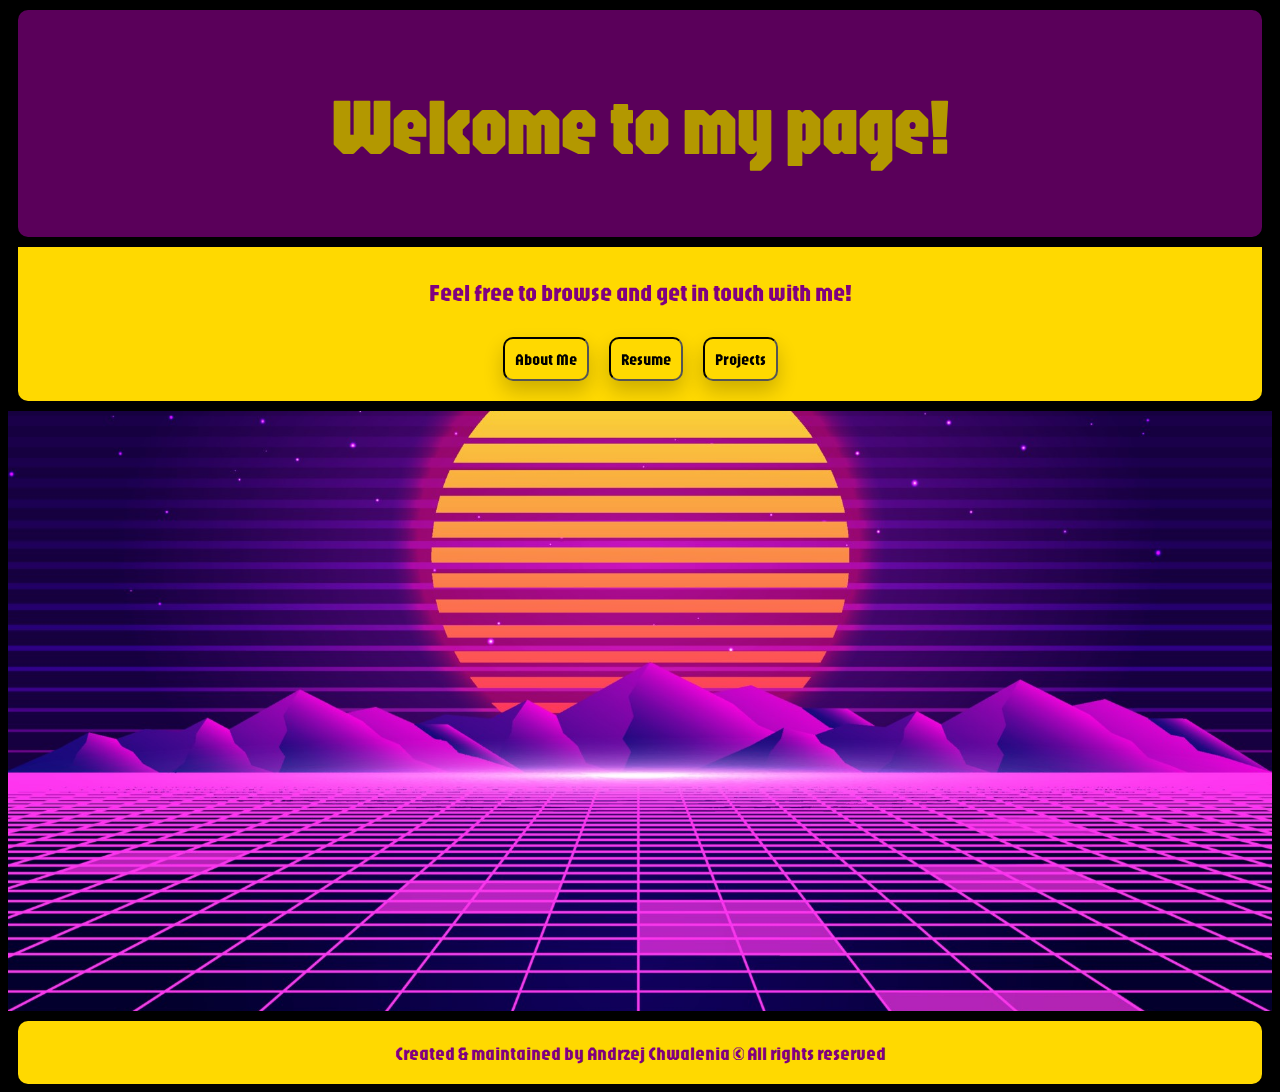
<file: index.html>
<html lang="en">
<head>
    <meta charset="UTF-8">
    <meta name="viewport" content="width=device-width, initial-scale=1.0">
    <title>Andrzej Chwalenia - Online Portfolio</title>
    <link rel="stylesheet" href="styl.css">
    <link rel="preconnect" href="https://fonts.googleapis.com">
    <link rel="preconnect" href="https://fonts.gstatic.com" crossorigin>
    <link href="https://fonts.googleapis.com/css2?family=Jaro:opsz@6..72&display=swap" rel="stylesheet">
</head>
<body>
    <header>
        <h1>Welcome to my page!</h1>
    </header>

    <nav>
        <h2>Feel free to browse and get in touch with me!</h2>
        <ul>
            <li><a href="#about">About Me</a></li>
            <li><a href="#resume">Resume</a></li>
            <li><a href="#projects">Projects</a></li>
        </ul>
    </nav>

    <div id="container">
        <div id="about">
            <h2>About Me</h2>
            <p>My name is <b>Andrzej Chwalenia</b>.</p>
            <p>I am a third-year Computer Science student from Nysa, Poland.</p>
            <p> I created this page to showcase my projects to interested individuals, as well as to have an online placeholder for my achievements.</p></p>
            <p>Email me:&nbsp;&nbsp;&nbsp;&nbsp;</p>
            <p><a href="mailto:andrzejchwalenia@gmail.com"><img src="email.png" alt="Ikona" style="width: 34px; height: 34px;"></a></p>
        </div>

        <div id="resume">
            <h2>Resume</h2>
            <a href="cvEnglish.html">English version</a><br>
            <br/>
            <a href="cvPolish.html">Polish version</a>
        </div>

        <div id="projects">
            <div class="column">
            <h1>C#</h1>
            <a href="https://github.com/AndreosAndreos/TeamManager.git">Soccer team manager</a><br>
            <br/>
            <a href="https://github.com/AndreosAndreos/CurrencyConverter.git">Currency converter</a><br>
            <br/>
            <a href="https://github.com/AndreosAndreos/XO---game.git">XO game</a><br>
            <br/>
            <a href="https://github.com/AndreosAndreos/TotalCommander-copy.git">My TotalCommander version</a><br>
            <br/>
            <a href="https://github.com/AndreosAndreos/PhoneBook-WPF.git">Phone book WPF project</a><br>
            <br/>
            <a href="https://github.com/AndreosAndreos/PhoneBook-WebForms.git">Phone book WebForms project</a><br>
            </div>
            <div class="column">
            <h1>ASP .NET</h1>
            <a href="https://github.com/AndreosAndreos/GymManagementSystem.git">Gym management system</a><br>
            <br/>
            <p style="color: white;">I am currently working on Expense tracker project, learning Entity Framework as well as how to deploy the project to Microsoft Azure platform:</p>
            <a href="https://github.com/AndreosAndreos/ExpanseTracker.git">Expense tracker web app</a><br>
            <br/>
            <p>Next in line:</p>
            <h5>ASP .NET Core Web API (.NET8 API) Project</h5>
            </div>
        </div>
    </div>

    <footer>
        <h3>Created & maintained by Andrzej Chwalenia &copy; All rights reserved</h3>
    </footer>

    <script src="jquery-3.7.1.min.js"></script>

    <script>
        $(document).ready(function() {
            
            $('#about, #resume, #projects, #certificates').hide();

            $("nav a").click(function(e) {
                e.preventDefault();

                $('#about, #resume, #projects,#certificates').hide();

                var target = $(this).attr("href");
                $(target).fadeIn();
            });
        });
    </script>
</body>
</html>
</file>
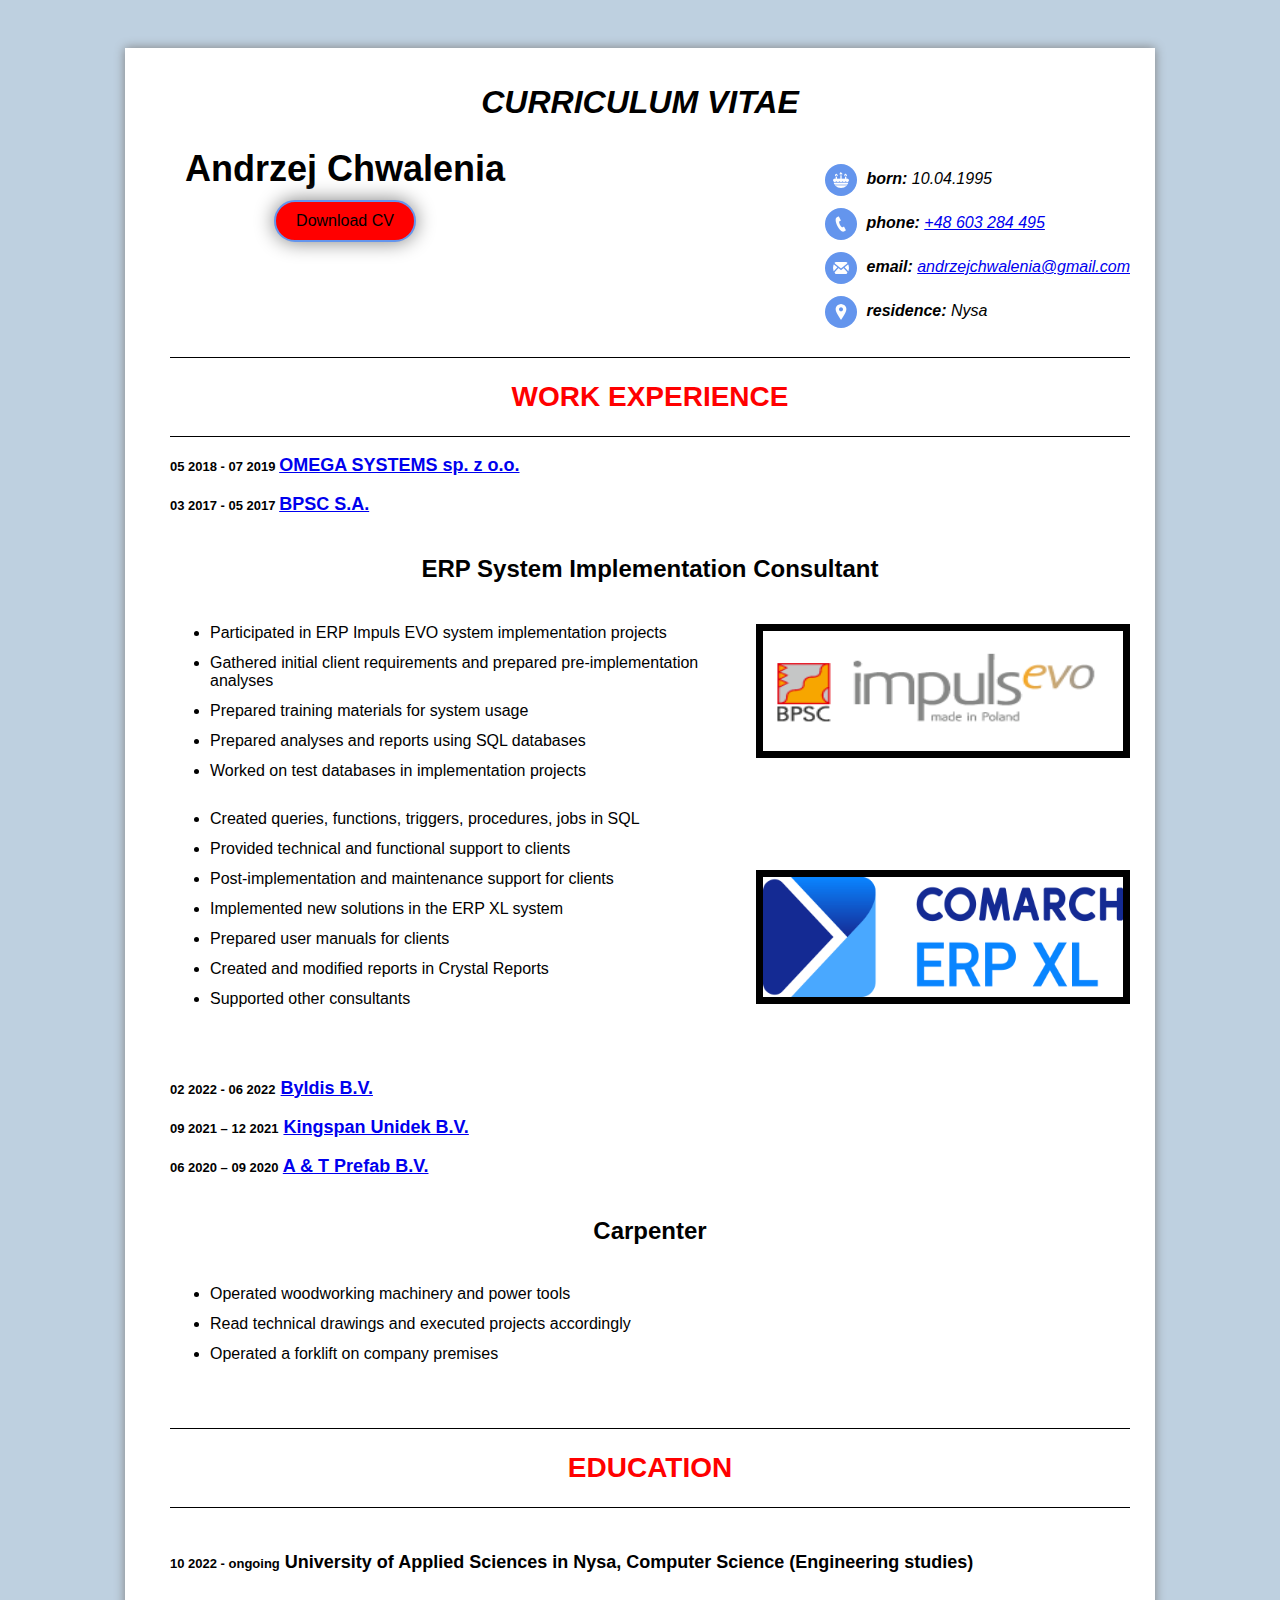
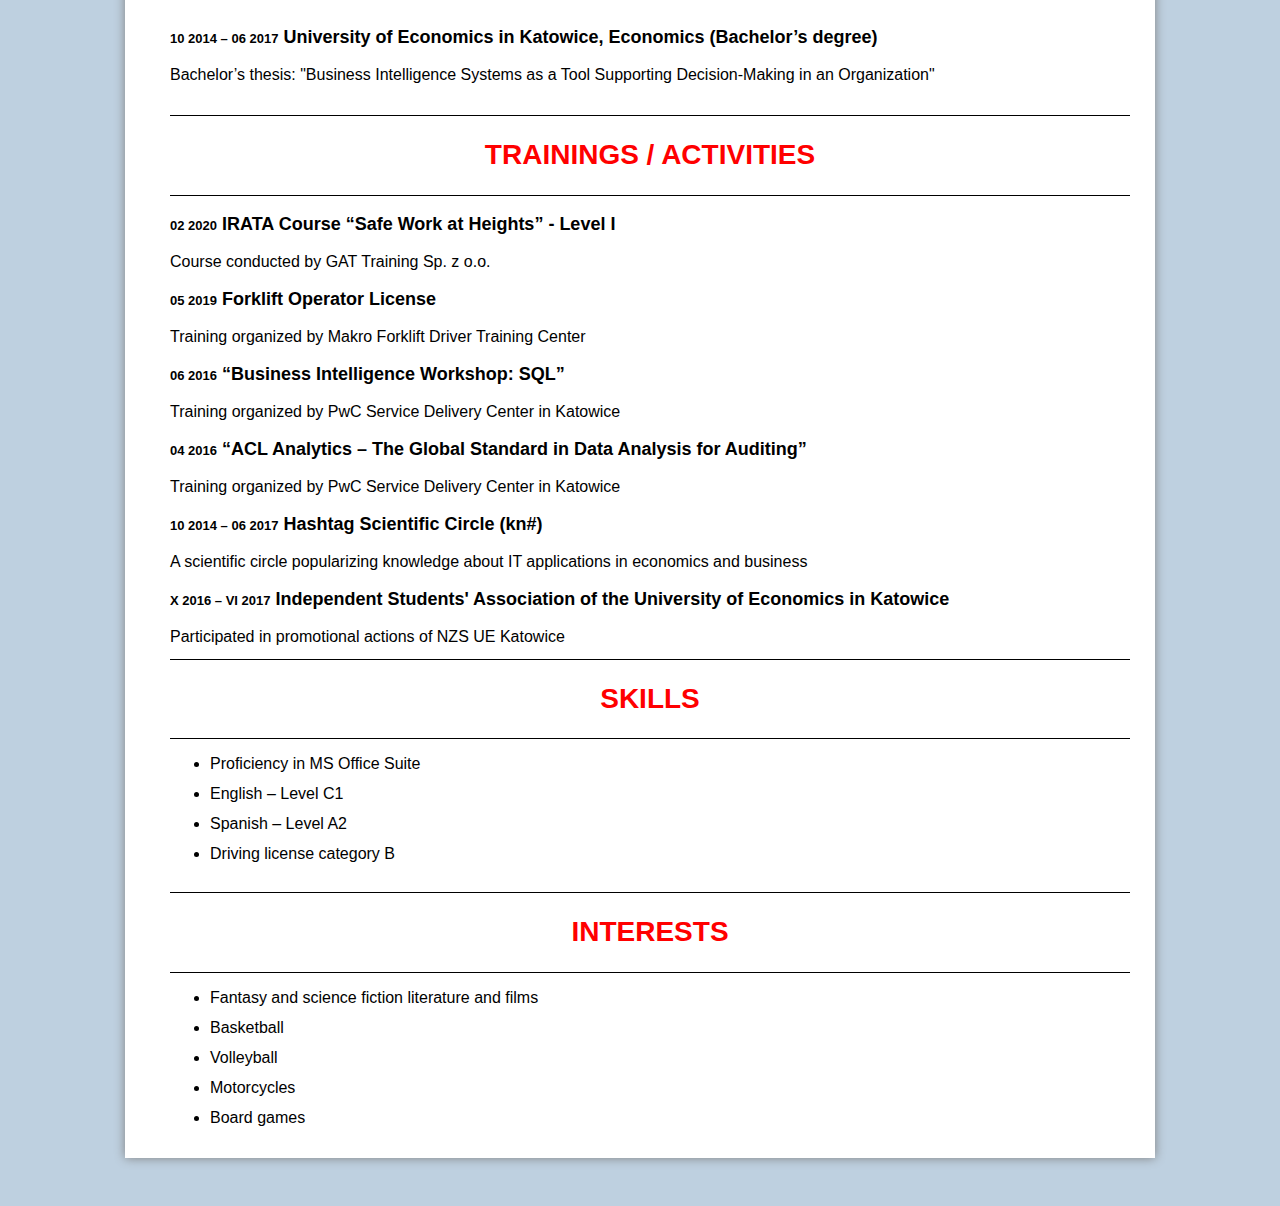
<file: cvEnglish.html>
<!DOCTYPE html>
<html>
    <head>
        <title>CV Andrzej Chwalenia</title>
        <link rel="stylesheet" href="style.css"/>
    </head>
        <body>
            <main>
                    <h1>CURRICULUM VITAE</h1>
                    <header>
                        <div>
                            <h6>Andrzej Chwalenia</h6>
                            <a class="download" href="https://drive.google.com/file/d/1-PicrqjdWx0IVWAkTc4JKm4xmLAfdNVx/view?usp=drive_link">Download CV</a>
                        </div>
                        <address>
                            <ul>
                            <li><img class="addres-icon" src="birthday-cake.png"/><b>born: </b> 10.04.1995</li>
                            <li><img class="addres-icon" src="phone.png"/><b>phone: </b><a href="tel:+48603284495">+48 603 284 495</a></li>
                            <li><img class="addres-icon" src="mail.png"/><b>email: </b><a href="mailto:andrzejchwalenia@gmail.com">andrzejchwalenia@gmail.com</a></li>
                            <li><img class="addres-icon" src="pin.png"/><b>residence: </b>Nysa</li>
                            </ul>
                        </address>
                    </header>  
                    <section>
                        <hr style="height: 1px; background: black; border: 0px;">
                        <h2>WORK EXPERIENCE</h2>
                        <hr style="height: 1px; background: black; border: 0px;"> 
                        <h3><font size="-1">05 2018 - 07 2019 </font><a href="https://www.omegasys.pl/">OMEGA SYSTEMS sp. z o.o.</a></h3>
                        <h3><font size="-1">03 2017 - 05 2017 </font><a href="https://www.bpsc.com.pl/">BPSC S.A.</a></h3>
                        <h5>ERP System Implementation Consultant</h5>
                        <a>
                        <img src="bpsc.png" align="right"/>
                        <ul>
                            <li>Participated in ERP Impuls EVO system implementation projects</li>
                            <li>Gathered initial client requirements and prepared pre-implementation analyses</li>
                            <li>Prepared training materials for system usage</li>
                            <li>Prepared analyses and reports using SQL databases</li>
                            <li>Worked on test databases in implementation projects</li>
                        <br>
                            <li>Created queries, functions, triggers, procedures, jobs in SQL</li>
                            <li>Provided technical and functional support to clients</li>
                            <img src="Comarch-ERP-XL_480.png" align="right"/>
                            <li>Post-implementation and maintenance support for clients</li>
                            <li>Implemented new solutions in the ERP XL system</li>
                            <li>Prepared user manuals for clients</li>
                            <li>Created and modified reports in Crystal Reports</li>
                            <li>Supported other consultants</li>
                        </ul>
                        </a>
                        <br>
                        <br>
                        <h3><font size="-1">02 2022 - 06 2022</font> <a href="https://www.byldis.com/">Byldis B.V.</a></h3>
                        <h3><font size="-1">09 2021 – 12 2021</font> <a href="https://www.kingspan.com/pl/pl/">Kingspan Unidek B.V.</a></h3>
                        <h3><font size="-1">06 2020 – 09 2020</font> <a href="https://aentprefab.nl/">A & T Prefab B.V.</a></h3>
                        <h5>Carpenter</h5>
                        <ul>
                            <li>Operated woodworking machinery and power tools</li>
                            <li>Read technical drawings and executed projects accordingly</li>
                            <li>Operated a forklift on company premises</li>
                        </ul>
                        <br>
                        <br>
                        
                    </section>
                    <section>
                        <hr style="height: 1px; background: black; border: 0px;">
                        <H2>EDUCATION</H2>
                        <hr style="height: 1px; background: black; border: 0px;">
                        <br>
                        <h3><font size="-1">10 2022 - ongoing</font> University of Applied Sciences in Nysa, Computer Science (Engineering studies)</h3>
                        <br>
                        <h3><font size="-1">10 2014 – 06 2017</font> University of Economics in Katowice, Economics (Bachelor’s degree)</h3> 
                        <par>Bachelor’s thesis: "Business Intelligence Systems as a Tool Supporting Decision-Making in an Organization"</par>
                        <br>
                        <br>
                        
                    </section>
                    <section>
                        <hr style="height: 1px; background: black; border: 0px;">
                        <h2>TRAININGS / ACTIVITIES</h2>
                        <hr style="height: 1px; background: black; border: 0px;">
                        <h3><font size="-1">02 2020</font> IRATA Course “Safe Work at Heights” - Level I</h3>
                        <span>Course conducted by GAT Training Sp. z o.o.</span>
                        <h3><font size="-1">05 2019</font> Forklift Operator License</h3>
                        <span>Training organized by Makro Forklift Driver Training Center</span>
                        <h3><font size="-1">06 2016</font> “Business Intelligence Workshop: SQL”</h3>
                        <span>Training organized by PwC Service Delivery Center in Katowice</span>
                        <h3><font size="-1">04 2016</font> “ACL Analytics – The Global Standard in Data Analysis for Auditing”</h3>
                        <span>Training organized by PwC Service Delivery Center in Katowice</span>
                        <h3><font size="-1">10 2014 – 06 2017</font> Hashtag Scientific Circle (kn#)</h3>
                        <span>A scientific circle popularizing knowledge about IT applications in economics and business</span>
                        <h3><font size="-1">X 2016 – VI 2017</font> Independent Students' Association of the University of Economics in Katowice</h3>
                        <span>Participated in promotional actions of NZS UE Katowice</span>
                        
                    </section>
                    <section>
                        <hr style="height: 1px; background: black; border: 0px;">
                        <H2>SKILLS</H2>
                        <hr style="height: 1px; background: black; border: 0px;">
                        <UL>
                            <li>Proficiency in MS Office Suite</li>
                            <li>English – Level C1</li>
                            <li>Spanish – Level A2</li>
                            <li>Driving license category B</li>
                        </UL>
                        
                    </section>
                    <section>
                        <hr style="height: 1px; background: black; border: 0px;">
                        <H2>INTERESTS</H2> 
                        <hr style="height: 1px; background: black; border: 0px;">
                        <ul>
                            <li>Fantasy and science fiction literature and films</li>
                            <li>Basketball</li>
                            <li>Volleyball</li>
                            <li>Motorcycles</li>
                            <li>Board games</li>
                        </ul>
                    </section>
            </main>
        </body>
</html>
</file>
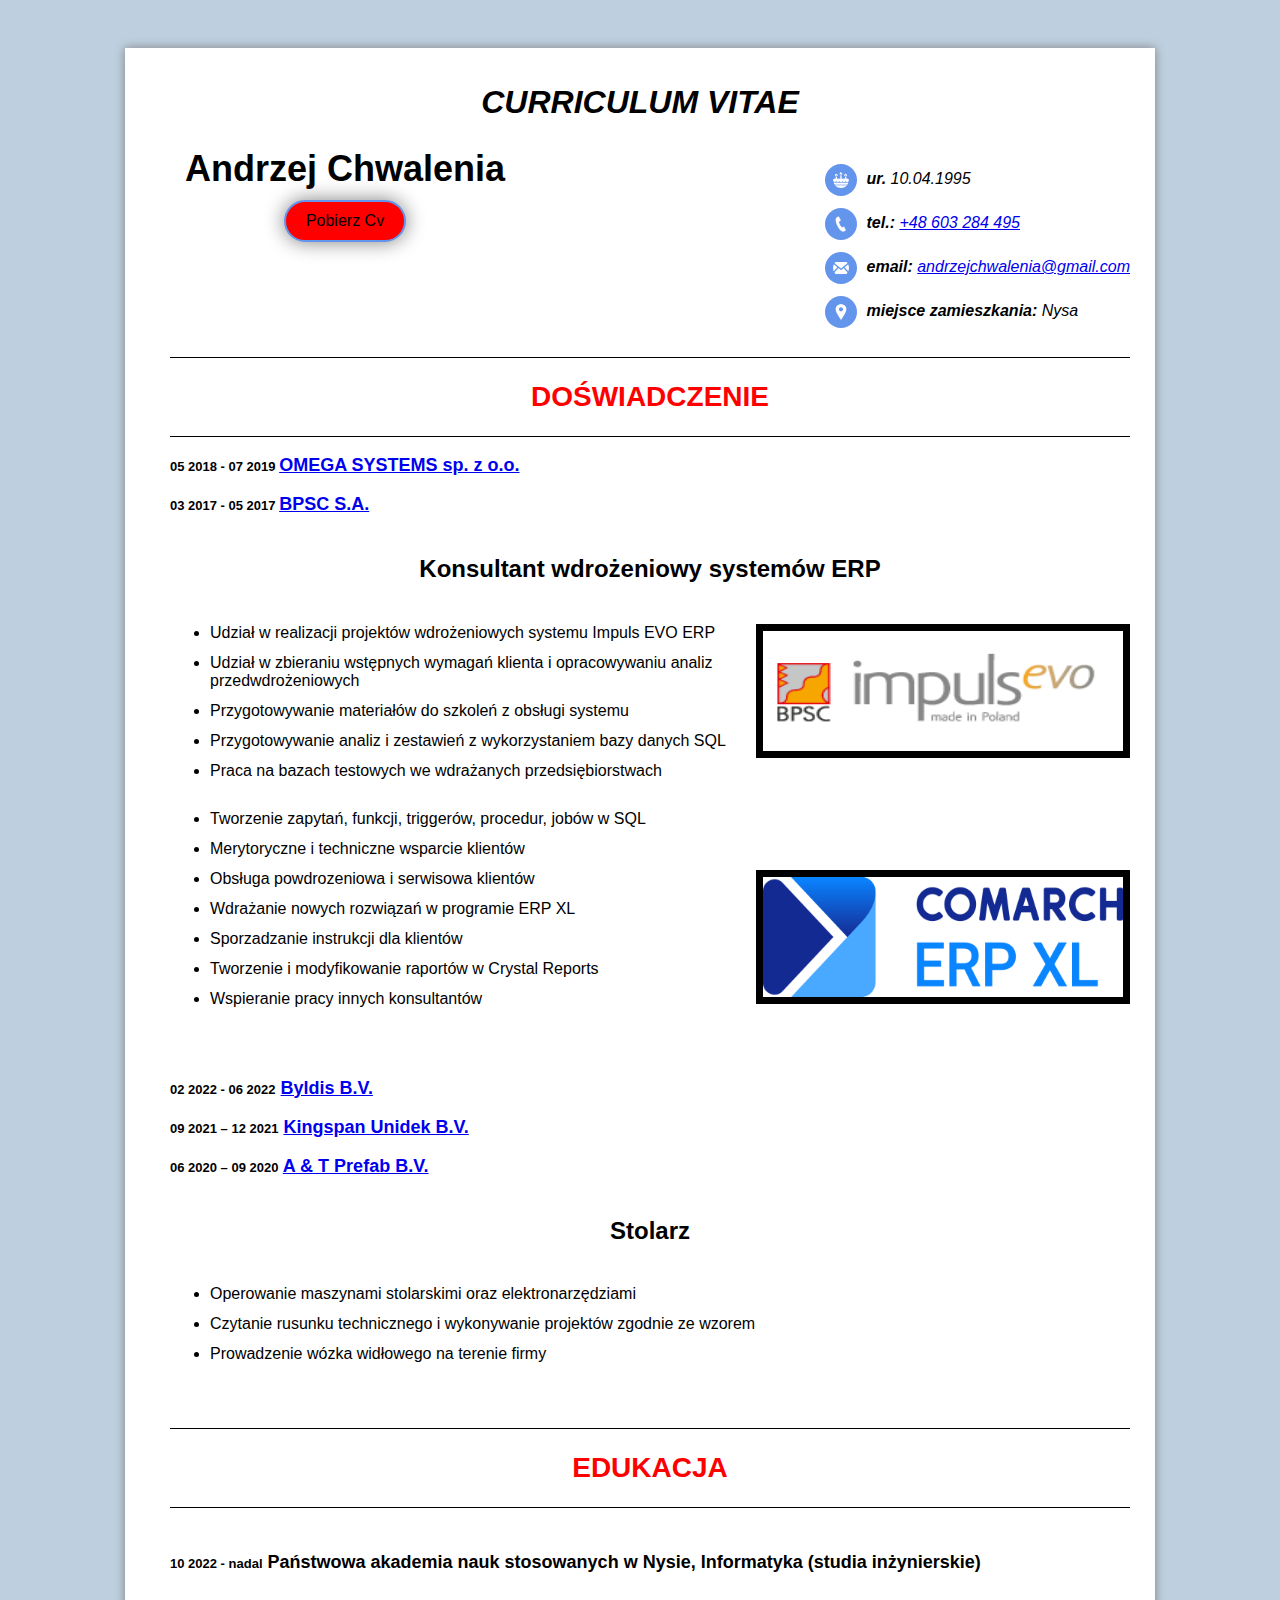
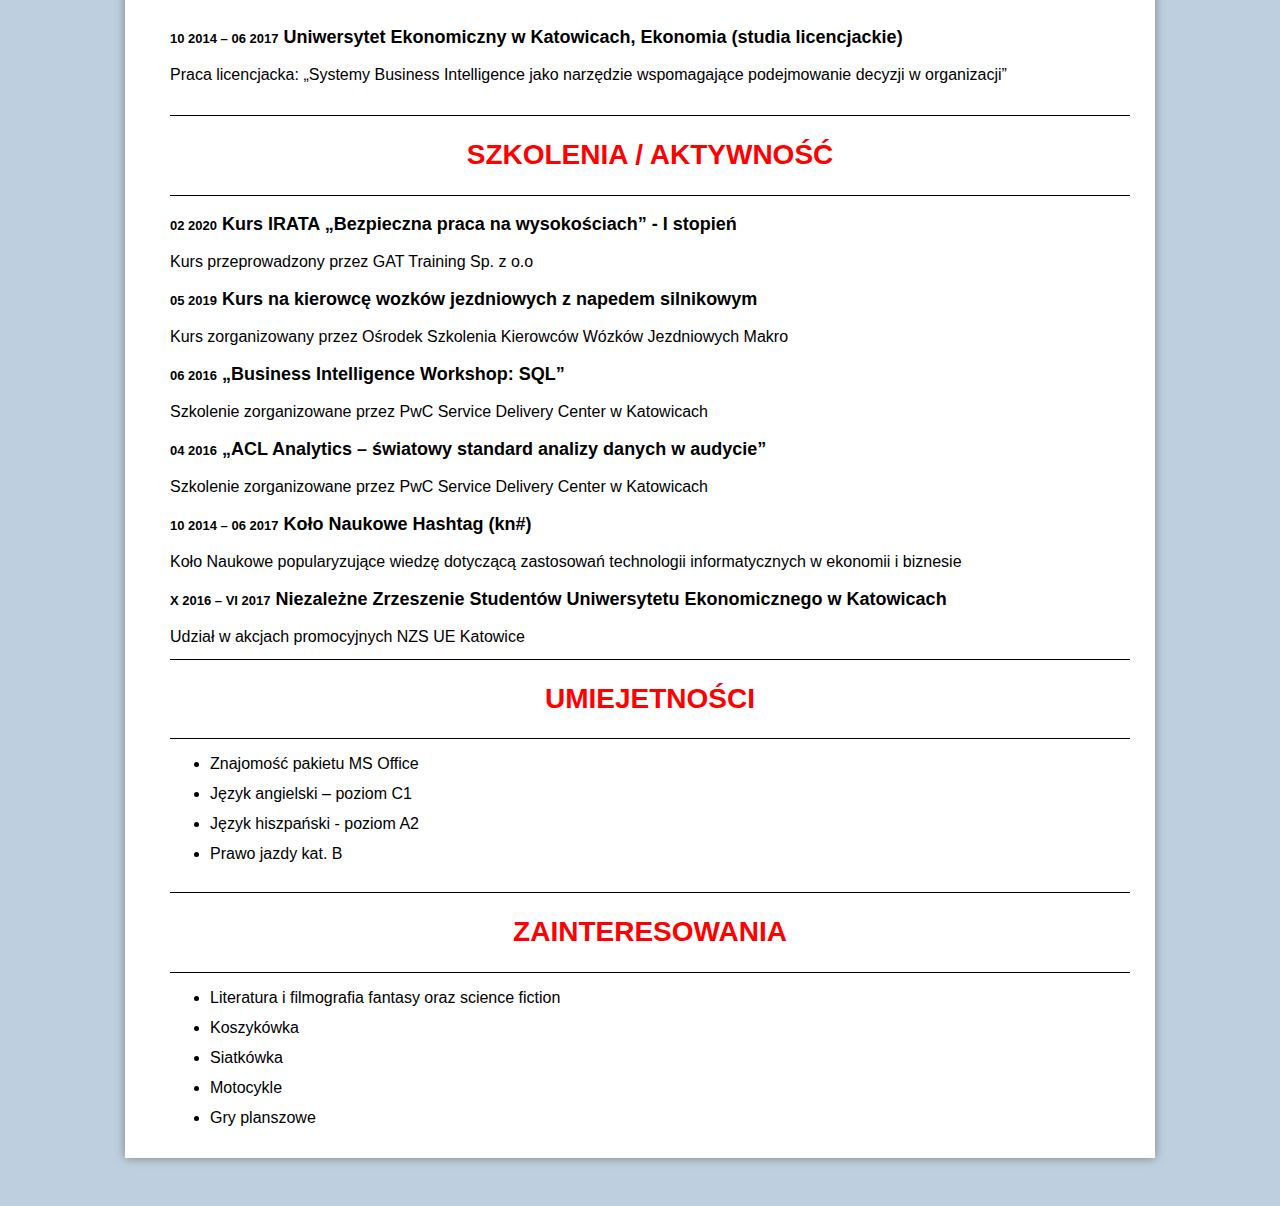
<file: cvPolish.html>
<!DOCTYPE html>
<html>
    <head>
        <title>CV Andrzej Chwalenia</title>
        <link rel="stylesheet" href="style.css"/>
    </head>
        <body>
            <main>
                    <h1>CURRICULUM VITAE</h1>
                    <header>
                        <div>
                            <h6>Andrzej Chwalenia</h6>
                            <a class="download" href="https://drive.google.com/file/d/1cEMi6ZWpfnGDrdzNC6il4fGPTRmcjndG/view?usp=drive_link">Pobierz Cv</a>
                        </div>
                        <address>
                            <ul>
                            <li><img class="addres-icon" src="birthday-cake.png"/><b>ur. </b> 10.04.1995</li>
                            <li><img class="addres-icon" src="phone.png"/><b>tel.: </b><a href="tel:+48603284495">+48 603 284 495</a></li>
                            <li><img class="addres-icon" src="mail.png"/><b>email: </b><a href="mailto:andrzejchwalenia@gmail.com">andrzejchwalenia@gmail.com</a></li>
                            <li><img class="addres-icon" src="pin.png"/><b>miejsce zamieszkania: </b>Nysa</li>
                            </ul>
                        </address>
                    </header>  
                    <section>
                        <hr style="height: 1px; background: black; border: 0px;">
                        <h2>DOŚWIADCZENIE</h2>
                        <hr style="height: 1px; background: black; border: 0px;"> 
                        <h3><font size="-1">05 2018 - 07 2019 </font><a href="https://www.omegasys.pl/">OMEGA SYSTEMS sp. z o.o.</a></h3>
                        <h3><font size="-1">03 2017 - 05 2017 </font><a href="https://www.bpsc.com.pl/">BPSC S.A.</a></h3>
                        <h5>Konsultant wdrożeniowy systemów ERP</h5>
                        <a>
                        <img src="bpsc.png" align="right"/>
                        <ul>
                            <li>Udział w realizacji projektów wdrożeniowych systemu Impuls EVO ERP</li>
                            <li>Udział w zbieraniu wstępnych wymagań klienta i opracowywaniu analiz przedwdrożeniowych</li>
                            <li>Przygotowywanie materiałów do szkoleń z obsługi systemu</li>
                            <li>Przygotowywanie analiz i zestawień z wykorzystaniem bazy danych SQL</li>
                            <li>Praca na bazach testowych we wdrażanych przedsiębiorstwach</li>
                        <br>
                            <li>Tworzenie zapytań, funkcji, triggerów, procedur, jobów w SQL</li>
                            <li>Merytoryczne i techniczne wsparcie klientów</li>
                            <img src="Comarch-ERP-XL_480.png" align="right"/>
                            <li>Obsługa powdrozeniowa i serwisowa klientów</li>
                            <li>Wdrażanie nowych rozwiązań w programie ERP XL</li>
                            <li>Sporzadzanie instrukcji dla klientów</li>
                            <li>Tworzenie i modyfikowanie raportów w Crystal Reports</li>
                            <li>Wspieranie pracy innych konsultantów</li>
                        </ul>
                        </a>
                        <br>
                        <br>
                        <h3><font size="-1">02 2022 - 06 2022</font> <a href="https://www.byldis.com/">Byldis B.V.</a></h3>
                        <h3><font size="-1">09 2021 – 12 2021</font> <a href="https://www.kingspan.com/pl/pl/">Kingspan Unidek B.V.</a></h3>
                        <h3><font size="-1">06 2020 – 09 2020</font> <a href="https://aentprefab.nl/">A & T Prefab B.V.</a></h3>
                        <h5>Stolarz</h5>
                        <ul>
                            <li>Operowanie maszynami stolarskimi oraz elektronarzędziami</li>
                            <li>Czytanie rusunku technicznego i wykonywanie projektów zgodnie ze wzorem</li>
                            <li>Prowadzenie wózka widłowego na terenie firmy</li>
                        </ul>
                        <br>
                        <br>
                        
                    </section>
                    <section>
                        <hr style="height: 1px; background: black; border: 0px;">
                        <H2>EDUKACJA</H2>
                        <hr style="height: 1px; background: black; border: 0px;">
                        <br>
                        <h3><font size="-1">10 2022 - nadal</font> Państwowa akademia nauk stosowanych w Nysie, Informatyka (studia inżynierskie)</h3>
                        <br>
                        <h3><font size="-1">10 2014 – 06 2017</font> Uniwersytet Ekonomiczny w Katowicach, Ekonomia (studia licencjackie)</h3> 
                        <par>Praca licencjacka: „Systemy Business Intelligence jako narzędzie wspomagające podejmowanie decyzji w organizacji”</par>
                        <br>
                        <br>
                        
                    </section>
                    <section>
                        <hr style="height: 1px; background: black; border: 0px;">
                        <h2>SZKOLENIA / AKTYWNOŚĆ</h2>
                        <hr style="height: 1px; background: black; border: 0px;">
                        <h3><font size="-1">02 2020</font> Kurs IRATA „Bezpieczna praca na wysokościach” - I stopień</h3>
                        <span>Kurs przeprowadzony przez GAT Training Sp. z o.o</span>
                        <h3><font size="-1">05 2019</font> Kurs na kierowcę wozków jezdniowych z napedem silnikowym</h3>
                        <span>Kurs zorganizowany przez Ośrodek Szkolenia Kierowców Wózków Jezdniowych Makro</span>
                        <h3><font size="-1">06 2016</font> „Business Intelligence Workshop: SQL”</h3>
                        <span>Szkolenie zorganizowane przez PwC Service Delivery Center w Katowicach</span>
                        <h3><font size="-1">04 2016</font> „ACL Analytics – światowy standard analizy danych w audycie”</h3>
                        <span>Szkolenie zorganizowane przez PwC Service Delivery Center w Katowicach</span>
                        <h3><font size="-1">10 2014 – 06 2017</font> Koło Naukowe Hashtag (kn#)</h3>
                        <span>Koło Naukowe popularyzujące wiedzę dotyczącą zastosowań technologii informatycznych w ekonomii i biznesie</span>
                        <h3><font size="-1">X 2016 – VI 2017</font> Niezależne Zrzeszenie Studentów Uniwersytetu Ekonomicznego w Katowicach</h3>
                        <span>Udział w akcjach promocyjnych NZS UE Katowice</span>
                        
                    </section>
                    <section>
                        <hr style="height: 1px; background: black; border: 0px;">
                        <H2>UMIEJETNOŚCI</H2>
                        <hr style="height: 1px; background: black; border: 0px;">
                        <UL>
                            <li>Znajomość pakietu MS Office</li>
                            <li>Język angielski – poziom C1</li>
                            <li>Język hiszpański - poziom A2</li>
                            <li>Prawo jazdy kat. B</li>
                        </UL>  
                    </section>
                    <section>
                        <hr style="height: 1px; background: black; border: 0px;">
                        <H2>ZAINTERESOWANIA</H2> 
                        <hr style="height: 1px; background: black; border: 0px;">
                        <ul>
                            <li>Literatura i filmografia fantasy oraz science fiction</li>
                            <li>Koszykówka</li>
                            <li>Siatkówka</li>
                            <li>Motocykle</li>
                            <li>Gry planszowe</li>
                        </ul>
                    </section>
            </main>
        </body>
</html>
</file>
<file: styl.css>
body{
    background-color:black;
    background-position: center;
    background-repeat: no-repeat;
    background-size: cover;
    font-family: "Jaro", sans-serif;
    text-align: center;
    align-items: center;
    justify-content: center;
}

header {
    background-color: purple;
    opacity: 0.7;
    color: rgb(255, 217, 0);;
    padding: 10px;
    margin: 10px;
    border-radius: 10px;
    text-align: center;
}
header h1{
    font-size: 80px;
}

nav {
    background-color: rgb(255, 217, 0);
    color: purple;
    margin: 10;
    padding: 10px;
    border-radius: 0 0 10px 10px;
    position: sticky;
    top: 0;
    z-index: 100;
    box-shadow: 0 4px 6px rgba(0, 0, 0, 0.1);
}
nav ul {
    flex-wrap: wrap;
    list-style: none;
    margin: 0;
    padding: 0;
    display: flex;
    justify-content: center;
}
nav ul li {
    border: 2px inset black;
    border-radius: 10px;
    box-shadow: 0 10px 20px rgba(0, 0, 0, 0.2);
    padding: 10px;
    margin: 10px;
}
nav ul li a {
    color: black;
    text-decoration: none;
}
nav ul li:hover{
    background-color: orange;
    transform: scale(1.2);
}

#container {
    background-image: url(vecteezy_retro-sci-fi-futuristic-background-1980s-and-1990s-style-3d_7795873.jpg);
    background-size: cover;
    background-position: center;
    background-repeat: no-repeat;
    flex-wrap: wrap;
    width: 100%;
    max-width: 1500px;
    height: 600px;
    display: flex;
    justify-content: center;
    align-items: center;
    gap: 20px;
    margin: 10px auto;
}

#about, #resume, #certificates {
    opacity: 0.7;
    width: 33%;
    background-color: rgb(255, 217, 0);
    border-radius: 10px;
    min-height: 150px;
    min-width: 200px;
    padding: 15px;
    box-sizing: border-box;
    transition: all 0.3s ease-in-out;
}
#projects
{
    text-align: center;
    opacity: 0.7;
    width: 33%;
    background-color: rgb(255, 217, 0);
    border-radius: 10px;
    min-height: 150px;
    min-width: 200px;
    padding: 15px;
    box-sizing: border-box;
    transition: all 0.3s ease-in-out;
    display: flex;
    flex-wrap: wrap;
    gap: 20px;
}
.column
{
    text-align: center;
    flex: 1;
}

#about:hover,
#resume:hover,
#projects:hover,
#certificates:hover{
    box-shadow: 10px 10px 10px 10px rgba(0, 0, 0, 0.2);
    transform: scale(1.3);
    opacity: 0.9;
}

footer{
    clear: both;
    background-color: rgb(255, 217, 0);
    border-radius: 10px;
    color: black;
    padding: 1;
    margin-left: 10;
    margin-right: 10;
}
footer h3{
    color: purple;
}


a:link {
    color: black;
    text-decoration: none;
    font-weight: bold;
    transition: color 0.3s ease, text-shadow 0.3s ease;
}

a:visited {
    color: #AA00FF;
}

a:hover {
    color: #FF6600;
    text-decoration: underline;
    text-shadow: 0px 0px 5px rgba(255, 102, 0, 0.7);
    cursor: grab;
}

a:active {
    color: #FF0000;
    text-decoration: none;
    transform: scale(0.95);
}

.sticky{
    width: 100%;
    position: fixed;
    left: 0;
    top: 0;
    z-index: 100;
}

@media (max-width: 768px) {
    header h1 {
        font-size: 8vw;
    }

    #container {
        flex-direction: column;
        align-items: center;
    }

    nav ul {
        flex-direction: column;
    }
}

@media (max-width: 480px) {
    nav ul li {
        font-size: 4vw;
    }

    #about, #resume, #projects, #certificates {
        max-width: 90%;
        margin: 5px auto;
    }
}
</file>
<file: style.css>
body
{
    font-family: arial;
    background-color: rgb(190, 208, 224);
    padding: 40px 0;
}

h5
{
    text-align: center;
    font-size: 24px;
}

h1
{
    font-style: italic;
    text-align: center;
}

h2
{
    font-size: 28px;
    color: red;
    
    text-align: center;
}

h3
{
    font-size: 18px;
    
}

img
{
    width: 360px;
    height: 120px;
    border: 7px solid;
}

h6
{
    width: 350px;
    font-size: 36px;
    margin-left: 100px;
    margin-bottom: 20px;
    margin-top: 20px;
}

section
{
    padding-top: 5px;
    padding-left: 20px;
    width: 960px;
    margin-left: auto;
    margin-right: auto;
}

header
{
    padding-top: 5px;
    padding-left: 20px;
    width: 960px;
    display: flex;
    margin-left: auto;
    margin-right: auto;
    justify-content: space-between;
}

header ul
{
    list-style: none;
}

li
{
    margin-bottom: 12px;
}

main
{
    background-color: white;
    margin-left: auto;
    margin-right: auto;
    width: 1000px;
    padding: 15px;
    box-shadow: 0 0 10px grey;
}

.addres-icon
{
    width: 16px;
    height: 16px;
    background-color: cornflowerblue;
    border: 0px solid;
    margin-right: 10px;
    border-color: rgb(190, 208, 224);
    padding: 8px;
    vertical-align: middle;
    border-radius: 16px;
}

.download
{
    border: 2px solid cornflowerblue;
    color: black;
    text-decoration: none;
    padding: 10px 20px;
    background-color: red;
    border-radius: 26px;
    transition: background-color 0.5s,color 0.5s;
    box-shadow: 0 0 20px grey;
}

.download:hover
{
    color: white;
    background-color: cornflowerblue;
}

.download:focus
{
    outline: none;
    color: white;
    background-color: cornflowerblue;
}

.download.active
{
    text-decoration: underline;
}

header div {
    text-align: center;
    margin-bottom: 20px;
}

header div h6 {
    margin: 0;
    font-size: 36px;
}

header div .download {
    display: inline-block;
    margin-top: 10px;
}
</file>
